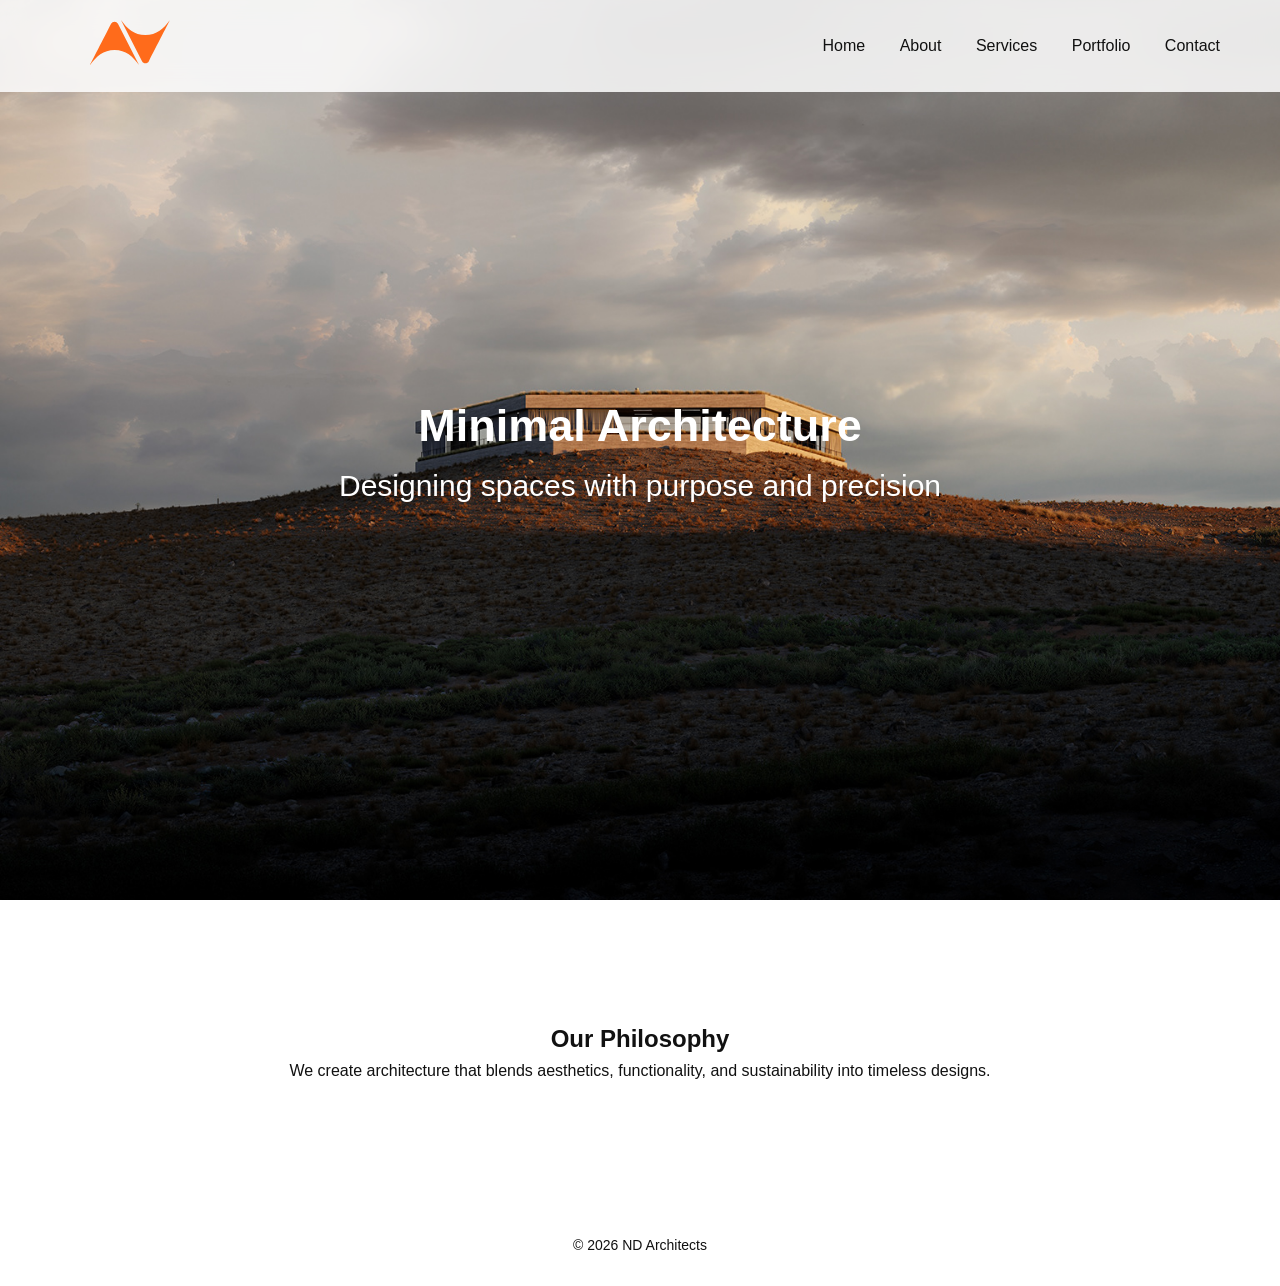
<file: index.html>
<!DOCTYPE html>
<html lang="en">
<head>
<meta charset="UTF-8" />
<meta name="viewport" content="width=device-width, initial-scale=1.0" />
<title>ND Architects</title>
<link rel="stylesheet" href="style.css" />
</head>
<body>


<header class="nav">
<div class="logo"><a href="index.html"><img class="logo" src="./Group 39.svg" alt="ND Architects"></a></div>
<nav>
<a href="index.html">Home</a>
<a href="about.html">About</a>
<a href="services.html">Services</a>
<a href="portfolio.html">Portfolio</a>
<a href="contact.html">Contact</a>
</nav>
</header>


<section class="hero" style="background-image:url('Background.jpg');">
<div class="hero-content">
<h1>Minimal Architecture</h1>
<p>Designing spaces with purpose and precision</p>
</div>
</section>


<section class="section">
<h2>Our Philosophy</h2>
<p>We create architecture that blends aesthetics, functionality, and sustainability into timeless designs.</p>
</section>


<footer>
<p>© 2026 ND Architects</p>
</footer>


</body>
</html>
</file>
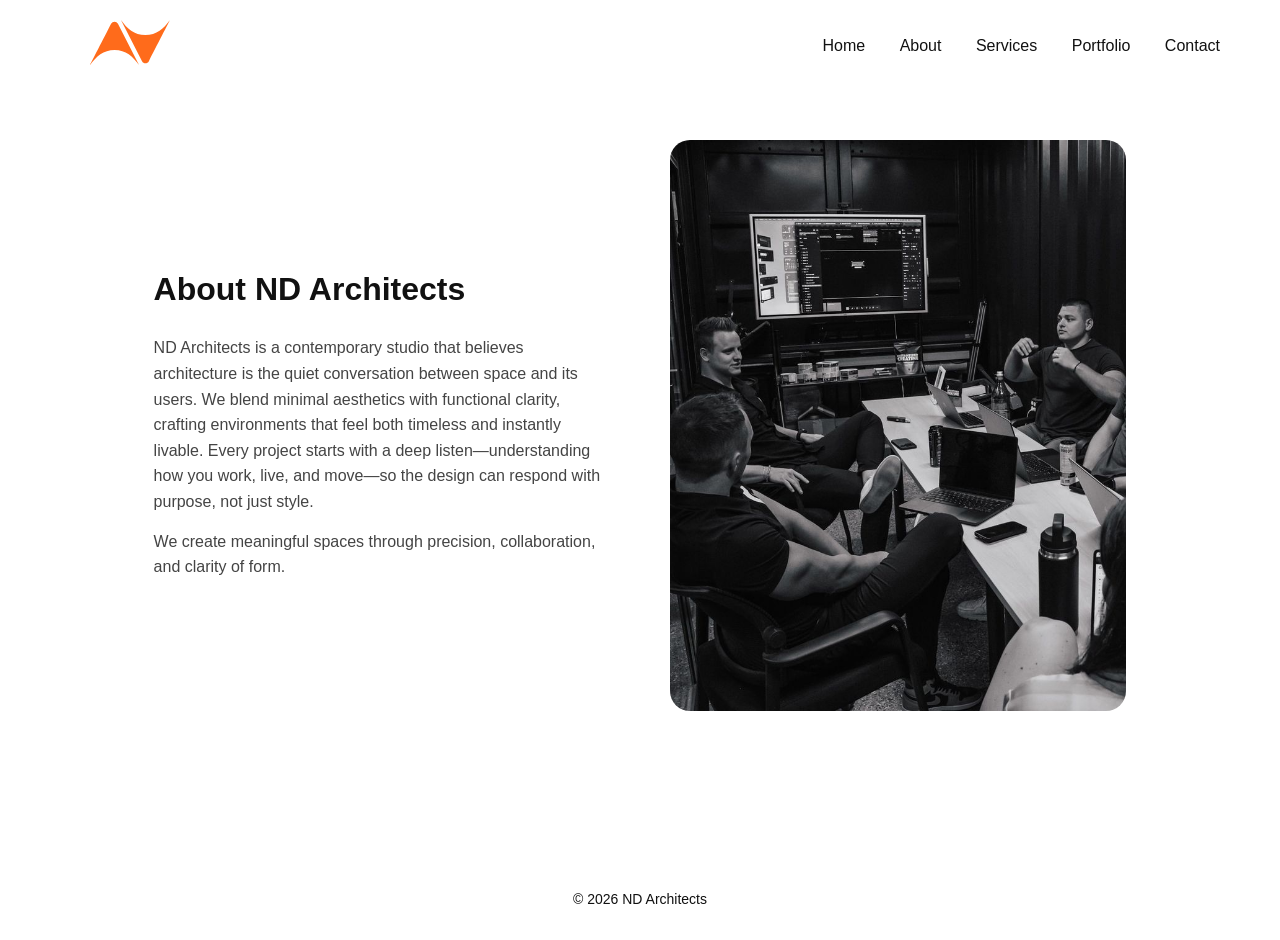
<file: about.html>
<!DOCTYPE html>
<html lang="en">
<head>
<meta charset="UTF-8" />
<meta name="viewport" content="width=device-width, initial-scale=1.0" />
<title>About – ND Architects</title>
<link rel="stylesheet" href="style.css" />
</head>
<body>


<header class="nav">
<div class="logo"><a href="index.html"><img class="logo" src="./Group 39.svg" alt="ND Architects"></a></div>
<nav>
<a href="index.html">Home</a>
<a href="about.html">About</a>
<a href="services.html">Services</a>
<a href="portfolio.html">Portfolio</a>
<a href="contact.html">Contact</a>
</nav>
</header>


<section class="about-layout">
<div class="about-text">
<h2>About ND Architects</h2>
<p>ND Architects is a contemporary studio that believes architecture is the quiet conversation between space and its users. We blend minimal aesthetics with functional clarity, crafting environments that feel both timeless and instantly livable. Every project starts with a deep listen—understanding how you work, live, and move—so the design can respond with purpose, not just style.</p>
<p>We create meaningful spaces through precision, collaboration, and clarity of form.</p>
</div>
<div class="about-image">
<img src="Team.jpg" alt="Our Team" />
</div>
</section>

<!-- 
<footer>
<p>© 2026 ND Architects · All Rights Reserved</p>
</footer> -->
</body>
</html>
<!-- 
<!DOCTYPE html>
<html lang="en">
<head>
<meta charset="UTF-8" />
<meta name="viewport" content="width=device-width, initial-scale=1.0" />
<title>About – ND Architects</title>
<link rel="stylesheet" href="style.css" />
</head>
<body> -->


<!-- <header class="nav">...</header> -->


<!-- <section class="page-hero" style="background-color: white;">
<h1>About Us</h1>
</section> -->


<!-- <section class="section">
<p>ND Architects is a design-driven studio specializing in residential, commercial, and institutional projects.</p>
</section>
 -->

<footer>© 2026 ND Architects</footer>
</body>
</html>
</file>
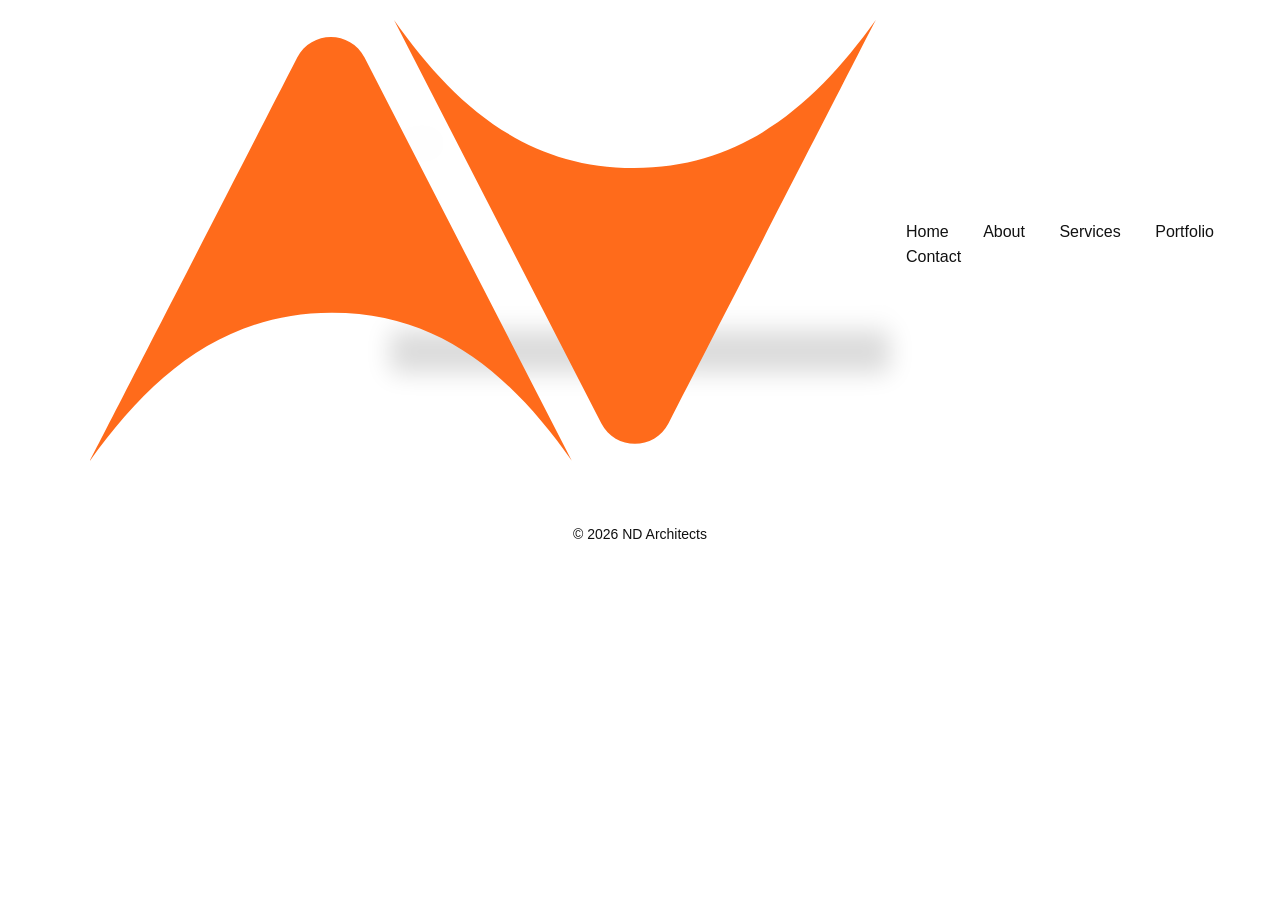
<file: contact.html>
<!DOCTYPE html>
<html lang="en">
<head>
<meta charset="UTF-8" />
<meta name="viewport" content="width=device-width, initial-scale=1.0" />
<title>Contact</title>
<link rel="stylesheet" href="style.css" />
</head>
<body>
<header class="nav"><a href="index.html"><img class="logo" src="./Group 39.svg" alt="ND Architects"></a></div>
<nav>
<a href="index.html">Home</a>
<a href="about.html">About</a>
<a href="services.html">Services</a>
<a href="portfolio.html">Portfolio</a>
<a href="contact.html">Contact</a>
</nav>
</header>


<section class="section">
<form class="contact-form">
<input type="text" placeholder="Name" />
<input type="email" placeholder="Email" />
<textarea placeholder="Message"></textarea>
<button>Send Message</button>
</form>
</section>


<footer>© 2026 ND Architects</footer>
</body>
</html>
</file>
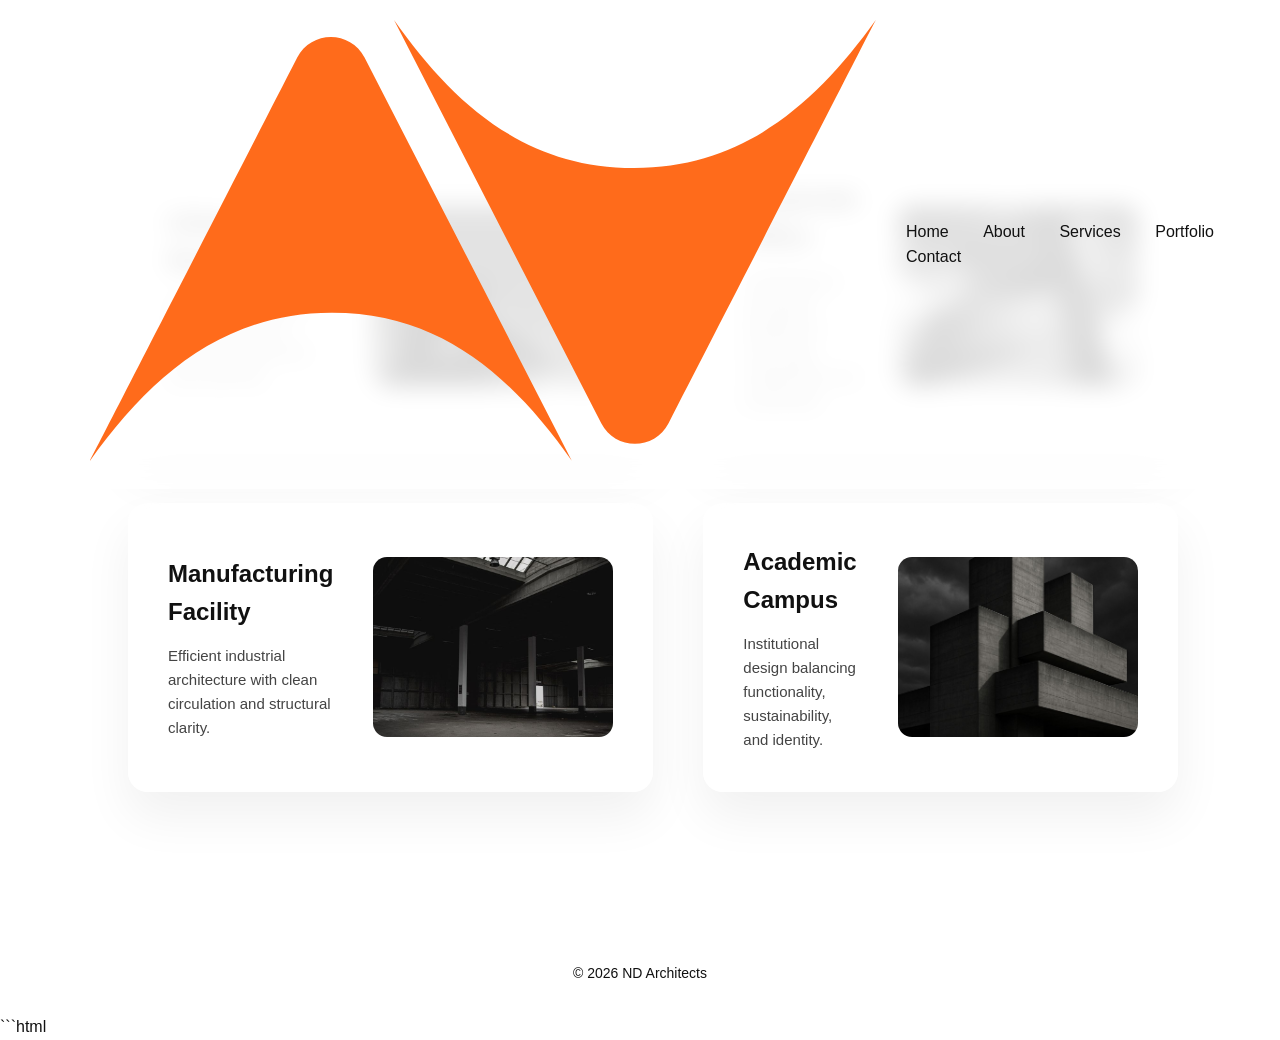
<file: portfolio.html>
<!DOCTYPE html>
<html lang="en">
<head>
<meta charset="UTF-8" />
<meta name="viewport" content="width=device-width, initial-scale=1.0" />
<title>Portfolio – ND Architects</title>
<link rel="stylesheet" href="style.css" />
</head>
<body>


<header class="nav"><a href="index.html"><img class="logo" src="./Group 39.svg" alt="ND Architects"></a></div>
<nav>
<a href="index.html">Home</a>
<a href="about.html">About</a>
<a href="services.html">Services</a>
<a href="portfolio.html">Portfolio</a>
<a href="contact.html">Contact</a>
</nav>
</header>


<section class="cards-wrapper">
<div class="blur-card">
<div class="card-text">
<h3>Urban Residence</h3>
<p>A minimal residential project focused on natural materials and open planning.</p>
</div>
<img src="Residential.jpg" />
</div>


<div class="blur-card">
<div class="card-text">
<h3>Corporate Office</h3>
<p>Contemporary workspace designed to encourage collaboration and productivity.</p>
</div>
<img src="Commercial.jpg" />
</div>


<div class="blur-card">
<div class="card-text">
<h3>Manufacturing Facility</h3>
<p>Efficient industrial architecture with clean circulation and structural clarity.</p>
</div>
<img src="Industrial.jpg" />
</div>


<div class="blur-card">
<div class="card-text">
<h3>Academic Campus</h3>
<p>Institutional design balancing functionality, sustainability, and identity.</p>
</div>
<img src="institutional.jpg" />
</div>
</section>


<footer>© 2026 ND Architects</footer>
</body>
</html>
```html
<!DOCTYPE html>
<html lang="en">
<head>
<meta charset="UTF-8" />
<meta name="viewport" content="width=device-width, initial-scale=1.0" />
<title>Portfolio</title>
<link rel="stylesheet" href="style.css" />
</head>
</html>
</file>
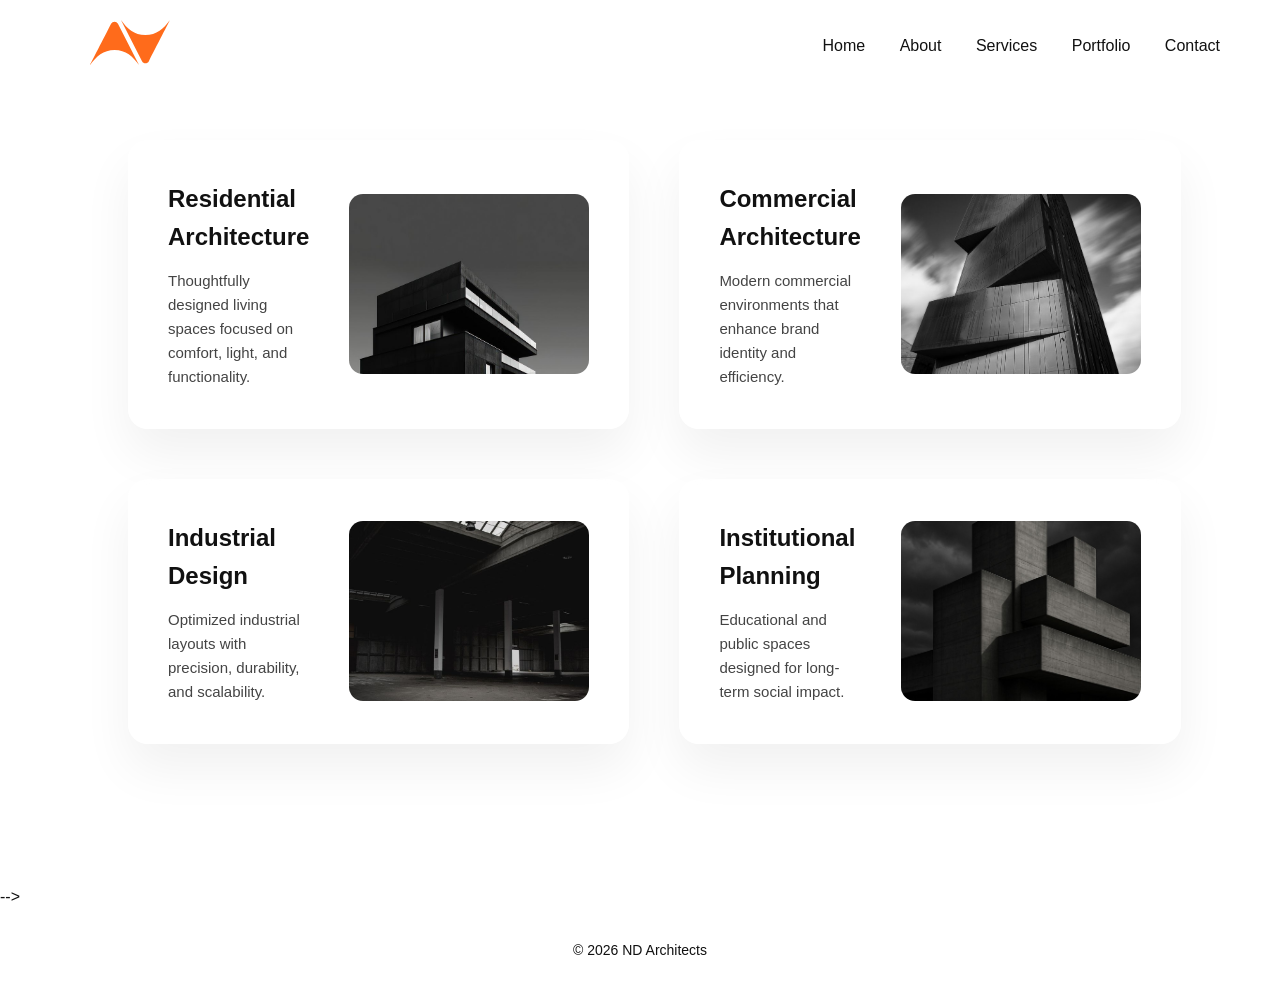
<file: services.html>
<!DOCTYPE html>
<html lang="en">
<head>
<meta charset="UTF-8" />
<meta name="viewport" content="width=device-width, initial-scale=1.0" />
<title>Services – ND Architects</title>
<link rel="stylesheet" href="style.css" />
</head>
<body>


<header class="nav">
<div class="logo"><a href="index.html"><img class="logo" src="./Group 39.svg" alt="ND Architects"></a></div>
<nav>
<a href="index.html">Home</a>
<a href="about.html">About</a>
<a href="services.html">Services</a>
<a href="portfolio.html">Portfolio</a>
<a href="contact.html">Contact</a>
</nav>


</header>


<section class="cards-wrapper">
<div class="blur-card">
<div class="card-text">
<h3>Residential Architecture</h3>
<p>Thoughtfully designed living spaces focused on comfort, light, and functionality.</p>
</div>
<img src="Residential.jpg" />
</div>


<div class="blur-card">
<div class="card-text">
<h3>Commercial Architecture</h3>
<p>Modern commercial environments that enhance brand identity and efficiency.</p>
</div>
<img src="Commercial.jpg" />
</div>


<div class="blur-card">
<div class="card-text">
<h3>Industrial Design</h3>
<p>Optimized industrial layouts with precision, durability, and scalability.</p>
</div>
<img src="Industrial.jpg" />
</div>


<div class="blur-card">
<div class="card-text">
<h3>Institutional Planning</h3>
<p>Educational and public spaces designed for long-term social impact.</p>
</div>
<img src="institutional.jpg" />
</div>
</section>

<!-- 
<footer>© 2026 ND Architects</footer>
</body>
</html>
<!DOCTYPE html>
<html lang="en">
<head>
<meta charset="UTF-8" />
<meta name="viewport" content="width=device-width, initial-scale=1.0" />
<title>Services</title>
<link rel="stylesheet" href="style.css" />
</head>
<body>
<header class="nav">...</header>

<!-- 
<section class="section grid">
<div class="card">Residential Architecture</div>
<div class="card">Commercial Architecture</div>
<div class="card">Industrial Design</div>
<div class="card">Institutional Planning</div>
</section> --> -->


<footer>© 2026 ND Architects</footer>
</body>
</html>
</file>
<file: style.css>
* {
    margin: 0;
    padding: 0;
    box-sizing: border-box;
    font-family: Arial, Helvetica, sans-serif
}

body {
    background: #fff;
    color: #111;
    line-height: 1.6
}

.logo img.logo {
    width: 80px;
    height: auto;
}
.nav {
    display: flex;
    justify-content: space-between;
    align-items: center;
    padding: 20px 60px;
    position: fixed;
    width: 100%;
    background: rgba(255, 255, 255, .85);
    backdrop-filter: blur(12px);
    z-index: 10
}

.nav a {
    margin-left: 30px;
    text-decoration: none;
    color: #111;
    transition: .3s
}

.nav a:hover {
    opacity: .6
}


.hero,
.page-hero {
    height: 100vh;

    background-size: cover;
    background-position: center;
    display: flex;
    align-items: center;
    justify-content: center
}

.hero-content {
font-size: 30px;
    text-align: center;
    color: #fff;
    animation: fadeUp 1.2s ease
}


.section {
    padding: 120px 15%;
    text-align: center;
    animation: fadeUp 1s ease
}


.about-layout {
    padding: 140px 12%;
    display: grid;
    grid-template-columns: 1fr 1fr;
    gap: 60px;
    align-items: center
}

.about-text h2 {
    font-size: 32px;
    margin-bottom: 20px
}

.about-text p {
    font-size: 16px;
    color: #444;
    margin-bottom: 14px
}

.about-image img {
    width: 100%;
    border-radius: 20px
}


.cards-wrapper {
    padding: 140px 10%;
    display: grid;
    grid-template-columns: repeat(2, 1fr);
    gap: 50px
}


.blur-card {
    display: flex;
    justify-content: space-between;
    align-items: center;
    gap: 40px;
    padding: 40px;
    min-height: 260px;
    border-radius: 20px;
    background: rgba(255, 255, 255, 0.6);
    backdrop-filter: blur(22px);
    box-shadow: 0 25px 50px rgba(0, 0, 0, 0.06);
    transition: .5s
}

.blur-card:hover {
    transform: translateY(-10px)
}


.card-text {
    flex: 1
}

.card-text h3 {
    font-size: 24px;
    margin-bottom: 12px
}

.card-text p {
    font-size: 15px;
    color: #444
}


.blur-card img {
    width: 240px;
    height: 180px;
    object-fit: cover;
    border-radius: 14px;
    flex-shrink: 0
}


.contact-form {
    max-width: 500px;
    margin: auto;
    display: flex;
    flex-direction: column;
    gap: 20px
}

.contact-form input,
textarea {
    padding: 14px;
    border-radius: 6px;
    border: 1px solid #ccc
}

button {
    border-radius: 6px;
    padding: 14px;
    border: none;
    background: #111;
    color: #fff;
    cursor: pointer
}


footer {
    text-align: center;
    padding: 30px;
    font-size: 14px
}


@keyframes fadeUp {
    from {
        opacity: 0;
        transform: translateY(30px)
    }

    to {
        opacity: 1;
        transform: translateY(0)
    }
}


@media(max-width:900px) {
    .cards-wrapper {
        grid-template-columns: 1fr
    }

    .blur-card {
        flex-direction: column;
        text-align: left
    }

    .blur-card img {
        width: 100%;
        height: 220px
    }

    .about-layout {
        grid-template-columns: 1fr
    }
}
</file>
